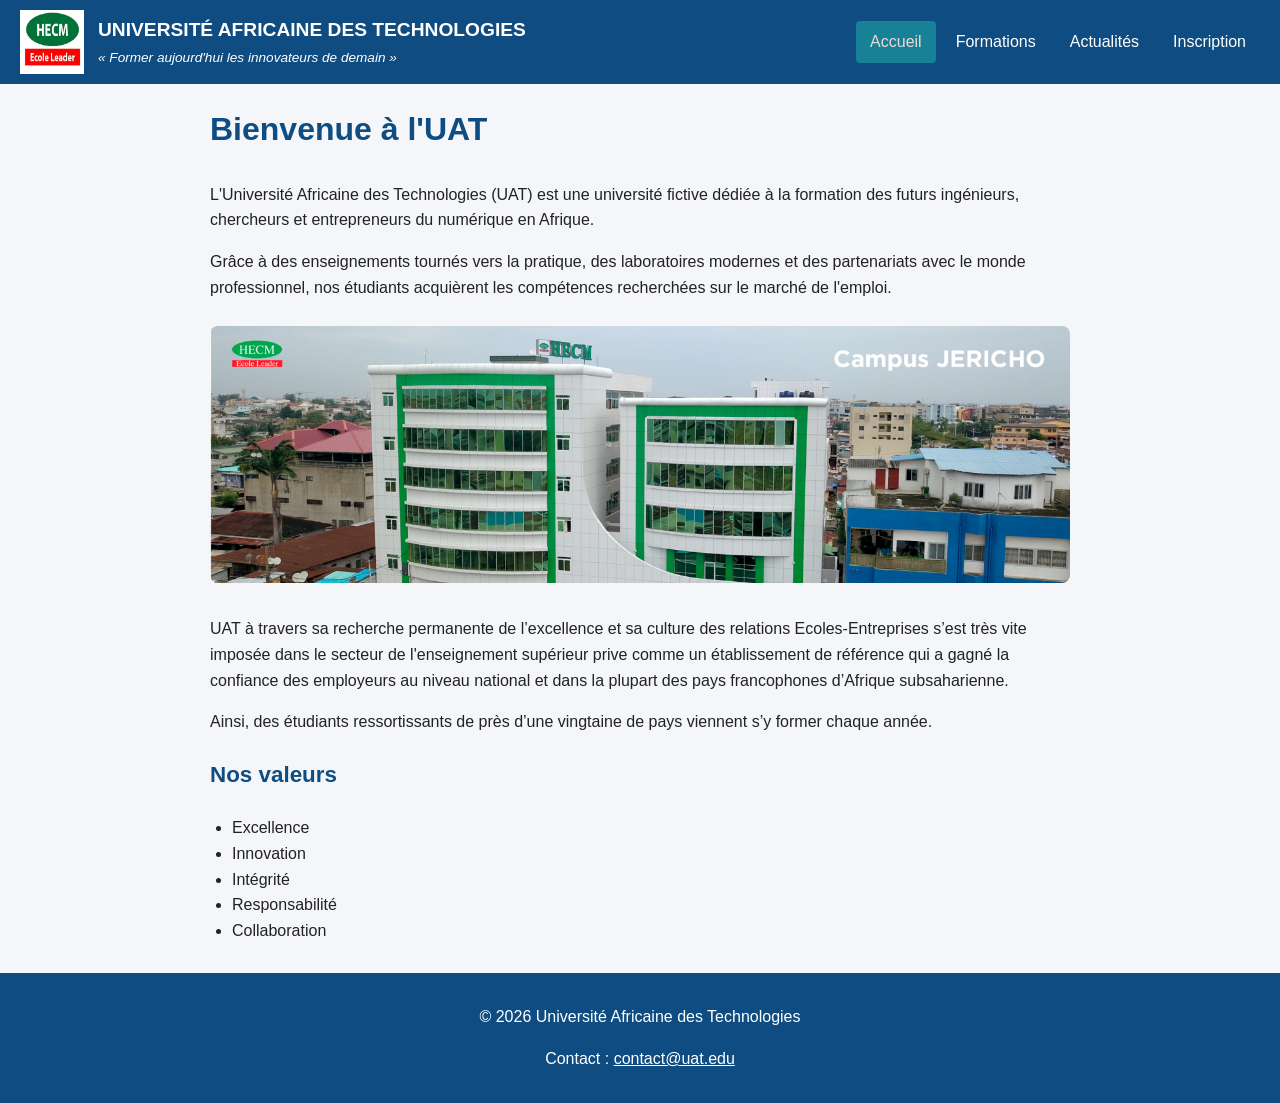
<file: index.html>
<!DOCTYPE html>
<html lang="fr">
<head>
  <meta charset="UTF-8">
  <meta name="viewport" content="width=device-width, initial-scale=1.0">
  <title>Université Africaine des Technologies</title>
  <link rel="stylesheet" href="style.css">
</head>
<body>
  <header class="site-header">
    <div class="brand">
      <a href="index.html" class="logo"><img src="images/logo.webp" alt="Logo de l'UAT"></a>
      <div class="brand-text">
        <h1>UNIVERSITÉ AFRICAINE DES TECHNOLOGIES</h1>
        <p class="devise">« Former aujourd'hui les innovateurs de demain »</p>
      </div>
    </div>
    <button class="menu-toggle" id="menu-toggle" type="button" aria-label="Ouvrir le menu" aria-expanded="false" aria-controls="menu">
      <span></span><span></span><span></span>
    </button>
    <nav id="menu">
      <a href="index.html" class="active">Accueil</a>
      <a href="formations.html">Formations</a>
      <a href="actualites.html">Actualités</a>
      <a href="inscription.php">Inscription</a>
    </nav>
  </header>

  <main>
    <section>
      <h2>Bienvenue à l'UAT</h2>
      <p>L'Université Africaine des Technologies (UAT) est une université fictive dédiée à la formation des futurs ingénieurs, chercheurs et entrepreneurs du numérique en Afrique.</p>
      <p>Grâce à des enseignements tournés vers la pratique, des laboratoires modernes et des partenariats avec le monde professionnel, nos étudiants acquièrent les compétences recherchées sur le marché de l'emploi.</p>
      <img src="images/universite.png" alt="Campus de l'Université Africaine des Technologies" class="illustration">
      <p>UAT à travers sa recherche permanente de l’excellence et sa culture
         des relations Ecoles-Entreprises s’est très vite imposée dans le secteur de l'enseignement supérieur prive comme un établissement de référence qui a gagné 
         la confiance des employeurs au niveau national et dans la plupart des pays francophones d’Afrique subsaharienne.
      </p>
      <p> Ainsi, des étudiants ressortissants de près d’une vingtaine de pays viennent s’y former chaque année.</p>
      <h3>Nos valeurs</h3>
      <ul>
        <li>Excellence</li>
        <li>Innovation</li>
        <li>Intégrité</li>
        <li>Responsabilité</li>
        <li>Collaboration</li>
      </ul>
    </section>
  </main>

  <footer>
    <p>© 2026 Université Africaine des Technologies</p>
    <p>Contact : <a href="mailto:contact@uat.edu">contact@uat.edu</a></p>
  </footer>
  <script src="script.js"></script>
</body>
</html>
</file>
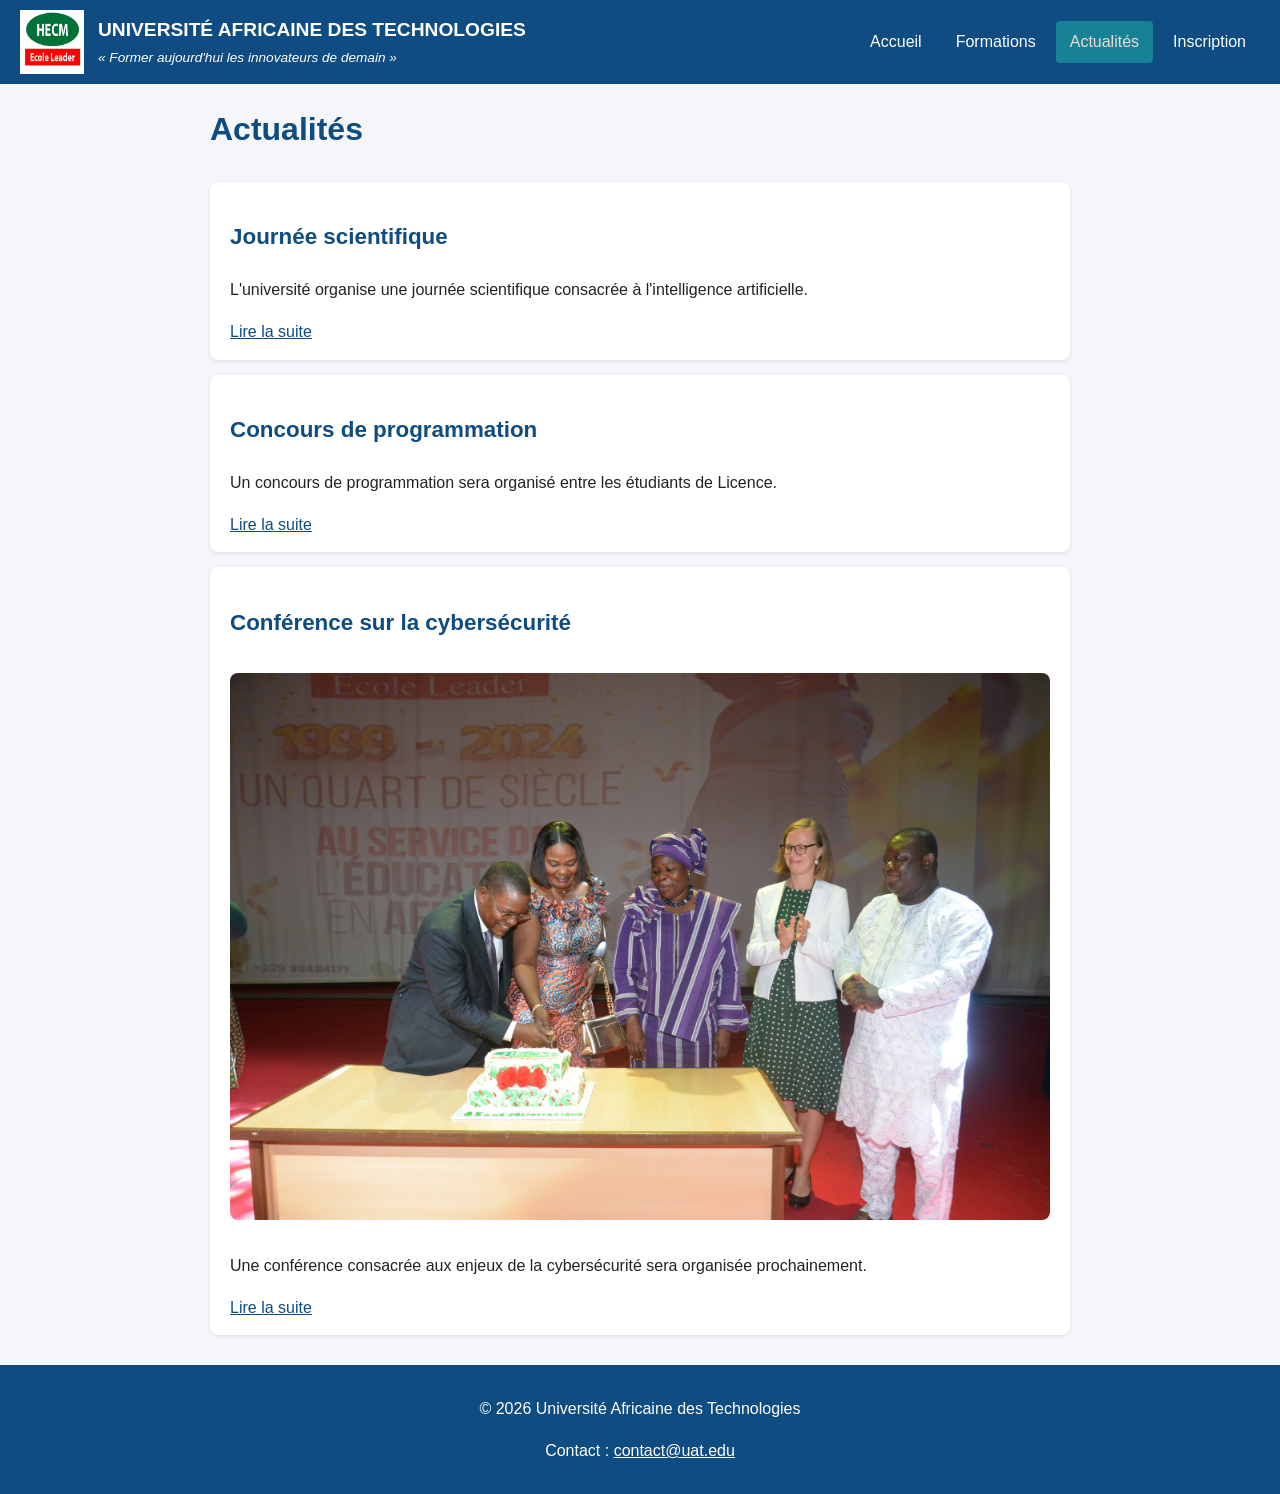
<file: actualites.html>
<!DOCTYPE html>
<html lang="fr">
<head>
  <meta charset="UTF-8">
  <meta name="viewport" content="width=device-width, initial-scale=1.0">
  <title>Actualités - UAT</title>
  <link rel="stylesheet" href="style.css">
</head>
<body>
  <header class="site-header">
    <div class="brand">
      <a href="index.html" class="logo"><img src="images/logo.webp" alt="Logo de l'UAT"></a>
      <div class="brand-text">
        <h1>UNIVERSITÉ AFRICAINE DES TECHNOLOGIES</h1>
        <p class="devise">« Former aujourd'hui les innovateurs de demain »</p>
      </div>
    </div>
    <button class="menu-toggle" id="menu-toggle" type="button" aria-label="Ouvrir le menu" aria-expanded="false" aria-controls="menu">
      <span></span><span></span><span></span>
    </button>
    <nav id="menu">
      <a href="index.html">Accueil</a>
      <a href="formations.html">Formations</a>
      <a href="actualites.html" class="active">Actualités</a>
      <a href="inscription.php">Inscription</a>
    </nav>
  </header>

  <main>
    <section>
      <h2>Actualités</h2>
      <article>
        <h3>Journée scientifique</h3>
        <p>L'université organise une journée scientifique consacrée à l'intelligence artificielle.</p>
        <a href="#">Lire la suite</a>
      </article>
      <article>
        <h3>Concours de programmation</h3>
        <p>Un concours de programmation sera organisé entre les étudiants de Licence.</p>
        <a href="#">Lire la suite</a>
      </article>
      <article>
        <h3>Conférence sur la cybersécurité</h3>
        <img src="images/conference.jpg" alt="Conférence" class="illustration">
        <p>Une conférence consacrée aux enjeux de la cybersécurité sera organisée prochainement.</p>
        <a href="#">Lire la suite</a>
      </article>
    </section>
  </main>

  <footer>
    <p>© 2026 Université Africaine des Technologies</p>
    <p>Contact : <a href="mailto:contact@uat.edu">contact@uat.edu</a></p>
  </footer>
  <script src="script.js"></script>
</body>
</html>
</file>
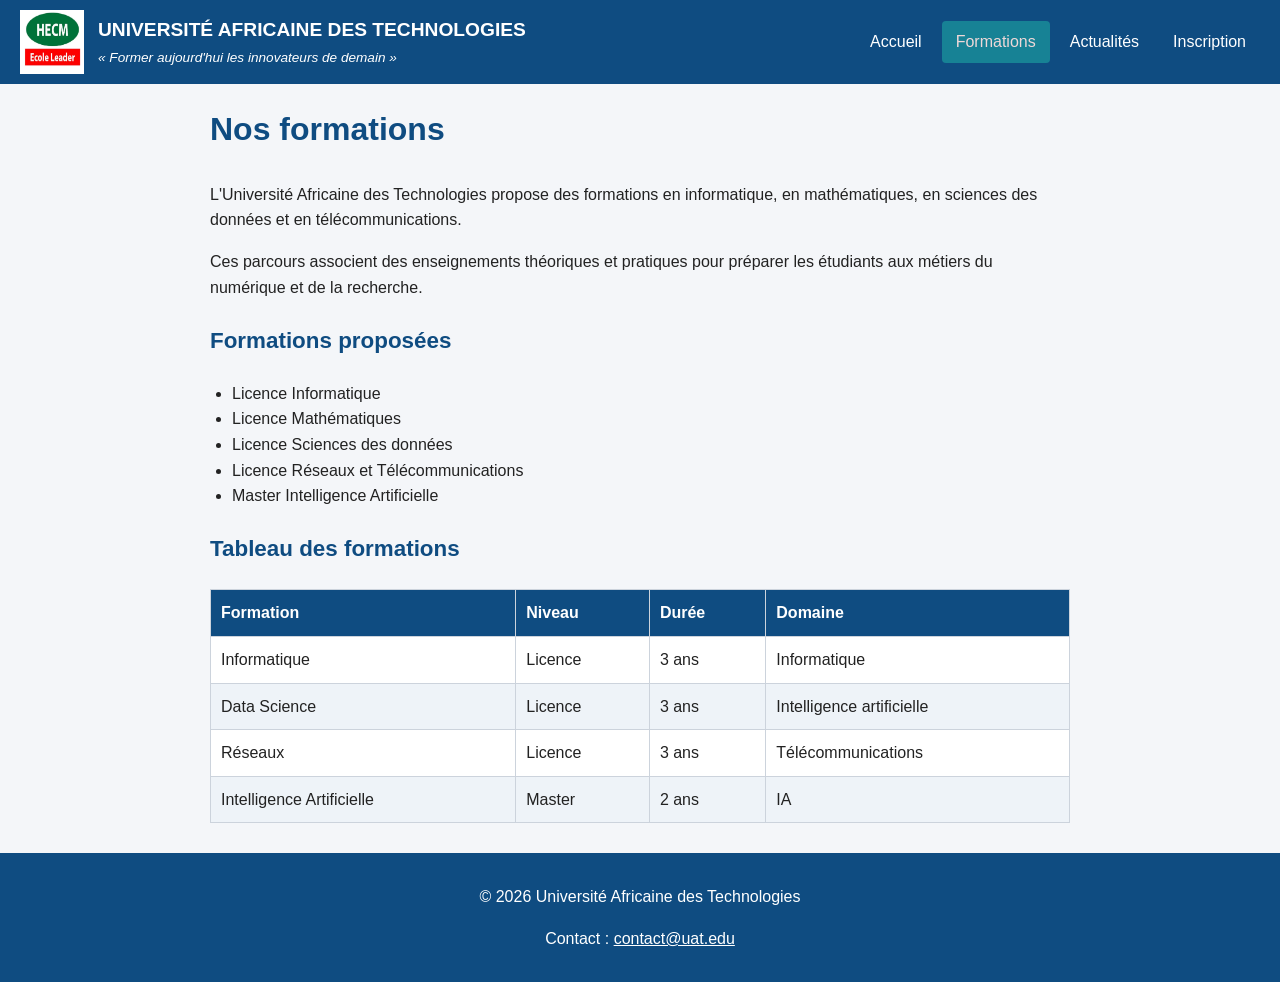
<file: formations.html>
<!DOCTYPE html>
<html lang="fr">

<head>
  <meta charset="UTF-8">
  <meta name="viewport" content="width=device-width, initial-scale=1.0">
  <title>Formations - UAT</title>
  <link rel="stylesheet" href="style.css">
</head>

<body>
  <header class="site-header">
    <div class="brand">
      <a href="index.html" class="logo"><img src="images/logo.webp" alt="Logo de l'UAT"></a>
      <div class="brand-text">
        <h1>UNIVERSITÉ AFRICAINE DES TECHNOLOGIES</h1>
        <p class="devise">« Former aujourd'hui les innovateurs de demain »</p>
      </div>
    </div>
    <button class="menu-toggle" id="menu-toggle" type="button" aria-label="Ouvrir le menu" aria-expanded="false"
      aria-controls="menu">
      <span></span><span></span><span></span>
    </button>
    <nav id="menu">
      <a href="index.html">Accueil</a>
      <a href="formations.html" class="active">Formations</a>
      <a href="actualites.html">Actualités</a>
      <a href="inscription.php">Inscription</a>
    </nav>
  </header>

  <main>
    <section>
      <h2>Nos formations</h2>
      <p>L'Université Africaine des Technologies propose des formations en informatique, en mathématiques, en sciences des données et en télécommunications.</p>
      <p>Ces parcours associent des enseignements théoriques et pratiques pour préparer les étudiants aux métiers du numérique et de la recherche.</p>

      <h3>Formations proposées</h3>
      <ul>
        <li>Licence Informatique</li>
        <li>Licence Mathématiques</li>
        <li>Licence Sciences des données</li>
        <li>Licence Réseaux et Télécommunications</li>
        <li>Master Intelligence Artificielle</li>
      </ul>

      <h3>Tableau des formations</h3>
      <div class="table-wrap">
        <table>
          <thead>
            <tr>
              <th scope="col">Formation</th>
              <th scope="col">Niveau</th>
              <th scope="col">Durée</th>
              <th scope="col">Domaine</th>
            </tr>
          </thead>
          <tbody>
            <tr>
              <td>Informatique</td>
              <td>Licence</td>
              <td>3 ans</td>
              <td>Informatique</td>
            </tr>
            <tr>
              <td>Data Science</td>
              <td>Licence</td>
              <td>3 ans</td>
              <td>Intelligence artificielle</td>
            </tr>
            <tr>
              <td>Réseaux</td>
              <td>Licence</td>
              <td>3 ans</td>
              <td>Télécommunications</td>
            </tr>
            <tr>
              <td>Intelligence Artificielle</td>
              <td>Master</td>
              <td>2 ans</td>
              <td>IA</td>
            </tr>
          </tbody>
        </table>
      </div>
    </section>
  </main>

  <footer>
    <p>© 2026 Université Africaine des Technologies</p>
    <p>Contact : <a href="mailto:contact@uat.edu">contact@uat.edu</a></p>
  </footer>
  <script src="script.js"></script>
</body>

</html>
</file>
<file: style.css>
* {
  box-sizing: border-box; 
}
body { 
  font-family: Arial, Helvetica, sans-serif; 
  margin: 0; 
  color: #222; 
  background: #f4f6f9; 
  line-height: 1.6; 
}
main { 
  max-width: 900px; 
  margin: 20px auto; 
  padding: 0 20px; 
}
h2 { 
  font-size: 2rem; 
  color: #0f4c81; 
  margin-top: 0; 
}
h3 { 
  font-size: 1.4rem; 
  color: #0f4c81; 
}
img.illustration { 
  max-width: 100%; 
  height: auto; 
  border-radius: 8px;
  margin: 10px 0; 
}
a { 
  color: #0f4c81; 
}
ul { 
  padding-left: 22px;
 }
article { 
  background: #fff; 
  padding: 15px 20px; 
  margin-bottom: 15px; 
  border-radius: 8px; 
  box-shadow: 0 1px 4px rgba(0,0,0,.1); 
}
.table-wrap { 
  overflow-x: auto; 
}
table { 
  border-collapse: collapse; 
  width: 100%; 
  background: #fff; 
}
th, td { 
  border: 1px solid #ccd3dc;
  padding: 10px; 
  text-align: left; 
}
th { 
  background: #0f4c81; 
  color: #fff; 
}
tr:nth-child(even) td { 
  background: #eef3f8; 
}
form { 
  background: #fff; 
  padding: 20px; 
  border-radius: 8px;
  box-shadow: 0 1px 4px rgba(0,0,0,.1);
}
.msg { padding: 12px 16px; border-radius: 6px; margin-bottom: 15px; }
.msg.success { background: #e3f6e8; border: 1px solid #2e9b4f; color: #1d6b35; }
.msg.error { background: #fdeaea; border: 1px solid #d33; color: #a02020; }
.msg ul { margin: 0; padding-left: 20px; }
fieldset { 
  border: 1px solid #ccd3dc; 
  border-radius: 6px; 
  margin-bottom: 20px; 
  padding: 10px 15px 15px; 
}
legend { 
  font-weight: bold; 
  color: #0f4c81; 
  padding: 0 8px; 
}
label, .label { 
  display: block; 
  margin: 12px 0 4px; 
  font-weight: bold; 
}
label.inline { 
  display: inline-block; 
  font-weight: normal; 
  margin-right: 15px; 
}
input[type=text], input[type=date], input[type=tel], input[type=email], input[type=password], select, textarea { 
  width: 100%; 
  padding: 9px; 
  border: 1px solid #aab4c0; 
  border-radius: 5px; 
  font-size: 1rem; 
  font-family: inherit; 
}
input:focus, select:focus, textarea:focus { 
  outline: 2px solid #00d3f478; 
  border-color: #00d3f478; 
}
.actions { 
  display: flex; 
  gap: 10px; 
}
input[type=submit], input[type=reset] { 
  padding: 10px 22px; 
  border: 0; 
  border-radius: 5px; 
  font-size: 1rem;
  cursor: pointer; 
  color: #fff; 
  background: #0f4c81; 
}
input[type=reset] {
  background: #777; 
}
footer { 
  background: #0f4c81; 
  color: #fff; 
  text-align: center; 
  padding: 15px; 
  margin-top: 30px; 
}
footer a { 
  color: #fff; 
}

/* ===== Header (jour 2 : logo à gauche, menu à droite, responsive) ===== */
.site-header {
  background: #0f4c81;
  color: #fff;
  padding: 10px 20px;
  position: relative;
  display: flex;
  align-items: center;
  justify-content: space-between;
  gap: 20px; 
}
.brand { 
  display: flex;
  align-items: center; 
  gap: 14px; 
}
.logo img { 
  display: block; 
  width: 64px; 
  height: 64px;
}
.brand-text h1 { font-size: 1.2rem; 
  margin: 0; 
}
.brand-text .devise { 
  font-style: italic; 
  font-size: .85rem; 
  margin: 2px 0 0; 
}

.site-header nav { 
  display: flex; 
  gap: 6px; 
}
.site-header nav a { 
  color: #fff; 
  text-decoration: none;
  padding: 8px 14px; 
  border-radius: 4px; 
}
.site-header nav a:hover { 
  background: #00d3f478; 
  color: #222; 
}
.site-header nav a.active {
  background: #1ba2a2a1;
  color: #efd8d8;
}

/* Bouton hamburger : caché sur grand écran */
.menu-toggle { 
  display: none; 
  background: none; 
  border: 0; 
  padding: 8px; 
  cursor: pointer; 
}
.menu-toggle span { 
  display: block; 
  width: 28px; 
  height: 3px; 
  background: #fff; 
  border-radius: 2px; 
  margin: 5px 0; 
  transition: transform .25s, opacity .25s; 
}
.menu-toggle.open span:nth-child(1) { 
  transform: translateY(8px) rotate(45deg); 
}
.menu-toggle.open span:nth-child(2) { 
  opacity: 0; 
}
.menu-toggle.open span:nth-child(3) { 
  transform: translateY(-8px) rotate(-45deg); 
}

/* Petit écran : hamburger + menu déroulant */
@media (max-width: 768px) {
  .menu-toggle { 
    display: block; 
  }
  .brand-text .devise { 
    display: none; 
  }
  .brand-text h1 { 
    font-size: 1rem; 
  }
  .site-header nav { 
    display: none; 
    position: absolute; 
    top: 100%; 
    left: 0; 
    right: 0; 
    z-index: 10;
    flex-direction: column; 
    gap: 0; background: #0b3a64; 
    box-shadow: 0 6px 12px rgba(0,0,0,.25); 
  }
  .site-header nav.open { 
    display: flex; 
  }
  .site-header nav a { 
    padding: 14px 20px; 
    border-radius: 0; 
    border-top: 1px solid rgba(255,255,255,.15); 
  }
}
</file>
